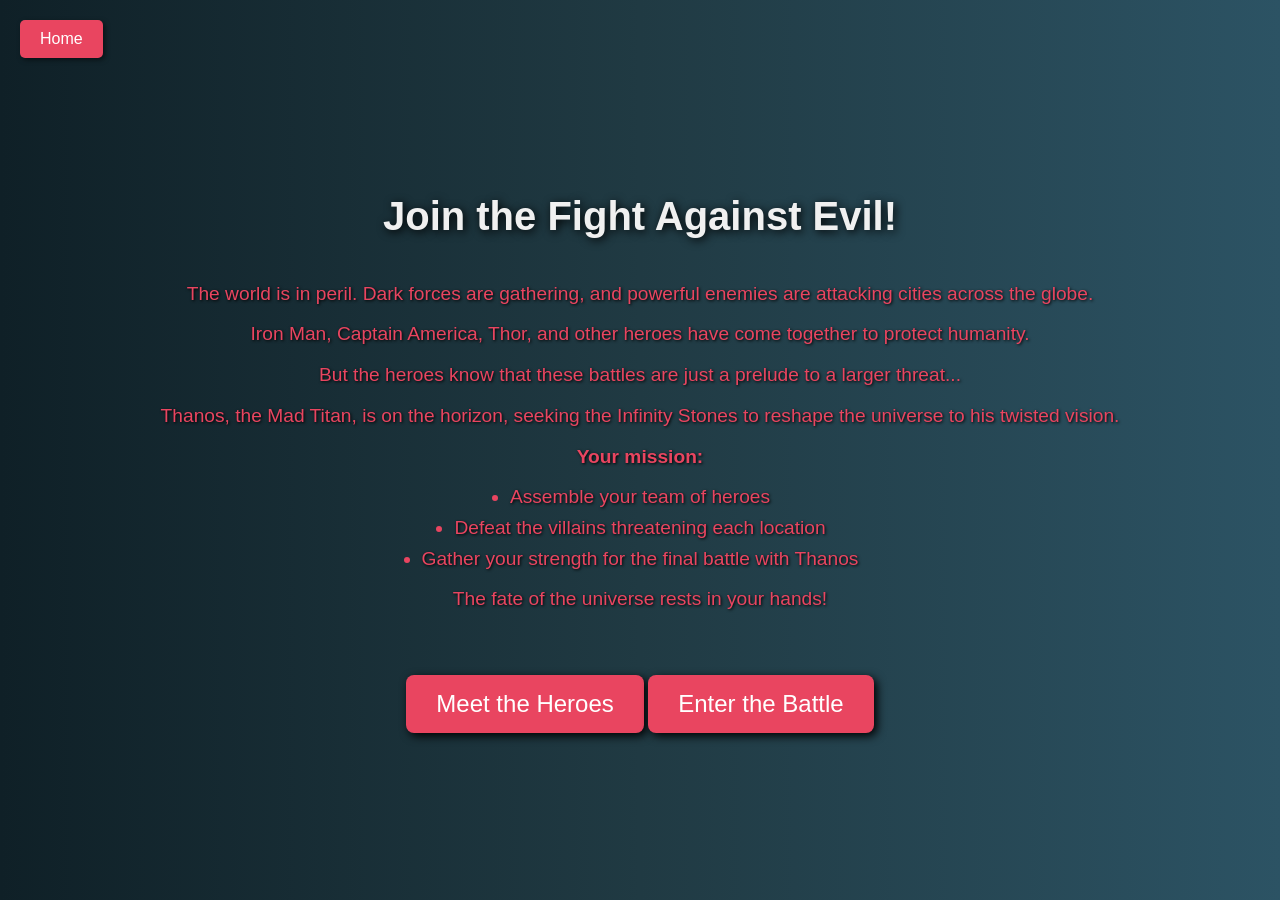
<file: Working Code/templates/arena.html>
<!DOCTYPE html>
<html lang="en">

<head>
    <meta charset="UTF-8">
    <meta name="viewport" content="width=device-width, initial-scale=1.0">
    <title>Marvel Heroes Adventure - Arena</title>
    <style>
        body {
            background: linear-gradient(to right, #0f2027, #203a43, #2c5364);
            color: #f0f0f0;
            font-family: 'Roboto', 'Arial', sans-serif;
            display: flex;
            flex-direction: column;
            align-items: center;
            justify-content: center;
            height: 100vh;
            margin: 0;
            padding: 20px;
            text-align: center;
            box-sizing: border-box;
        }

        h1 {
            font-size: 2.5rem;
            text-shadow: 2px 2px 10px #000;
            margin-bottom: 30px;
            opacity: 0; /* Initially hidden */
            animation: fadeInUp 2s ease-in-out forwards;
        }

        .intro-text {
            font-size: 1.2rem;
            margin-bottom: 20px;
            text-shadow: 1px 1px 3px #000;
            color: #e94560;
            line-height: 1.6;
            opacity: 0; /* Initially hidden */
            animation: fadeInUp 2s ease-in-out forwards;
            animation-delay: 0.5s; /* Delayed start for smoother effect */
        }

        .intro-text p {
            margin: 10px 0;
        }

        ul {
            list-style-type: disc;
            padding-left: 0;
            text-align: center;
            margin: 0 auto;
            display: flex;
            flex-direction: column;
            align-items: center;
        }

        .button-container {
            margin-top: 30px;
        }

        button {
            padding: 15px 30px;
            font-size: 1.5rem;
            color: #fff;
            background-color: #e94560;
            border: none;
            border-radius: 8px;
            cursor: pointer;
            box-shadow: 3px 3px 10px #000;
            transition: background-color 0.3s, transform 0.3s;
        }

        button:hover {
            background-color: #ff306a;
            transform: translateY(-5px);
        }

        button:active {
            transform: translateY(-2px);
            box-shadow: 1px 1px 5px #000;
        }

        .home-button {
            position: absolute;
            top: 20px;
            left: 20px;
            padding: 10px 20px;
            background-color: #e94560;
            color: #fff;
            font-size: 1rem;
            text-decoration: none;
            border-radius: 5px;
            box-shadow: 2px 2px 5px rgba(0, 0, 0, 0.5);
            transition: background-color 0.3s ease, transform 0.2s ease;
        }

        .home-button:hover {
            background-color: #ff306a;
            transform: scale(1.05);
        }

        .home-button:active {
            transform: scale(1);
            box-shadow: 1px 1px 3px rgba(0, 0, 0, 0.5);
        }

        /* Keyframes for text animation */
        @keyframes fadeInUp {
            0% {
                opacity: 0;
                transform: translateY(20px); /* Start slightly lower */
            }
            100% {
                opacity: 1;
                transform: translateY(0); /* End at the original position */
            }
        }
    </style>
</head>

<body>
    <a href="/" class="home-button">Home</a>

    <h1> Join the Fight Against Evil!</h1>
    <div class="intro-text">
        <p>The world is in peril. Dark forces are gathering, and powerful enemies are attacking cities across the globe.</p>
        <p>Iron Man, Captain America, Thor, and other heroes have come together to protect humanity.</p>
        <p>But the heroes know that these battles are just a prelude to a larger threat...</p>
        <p>Thanos, the Mad Titan, is on the horizon, seeking the Infinity Stones to reshape the universe to his twisted vision.</p>

        <p><strong>Your mission:</strong></p>
        <ul>
            <li>Assemble your team of heroes</li>
            <li>Defeat the villains threatening each location</li>
            <li>Gather your strength for the final battle with Thanos</li>
        </ul>

        <p>The fate of the universe rests in your hands!</p>
    </div>

    <div class="button-container">
        <button onclick="window.location.href='/heroes'">Meet the Heroes</button>
        <button onclick="window.location.href='/battle'">Enter the Battle</button>
    </div>

</body>

</html>
</file>
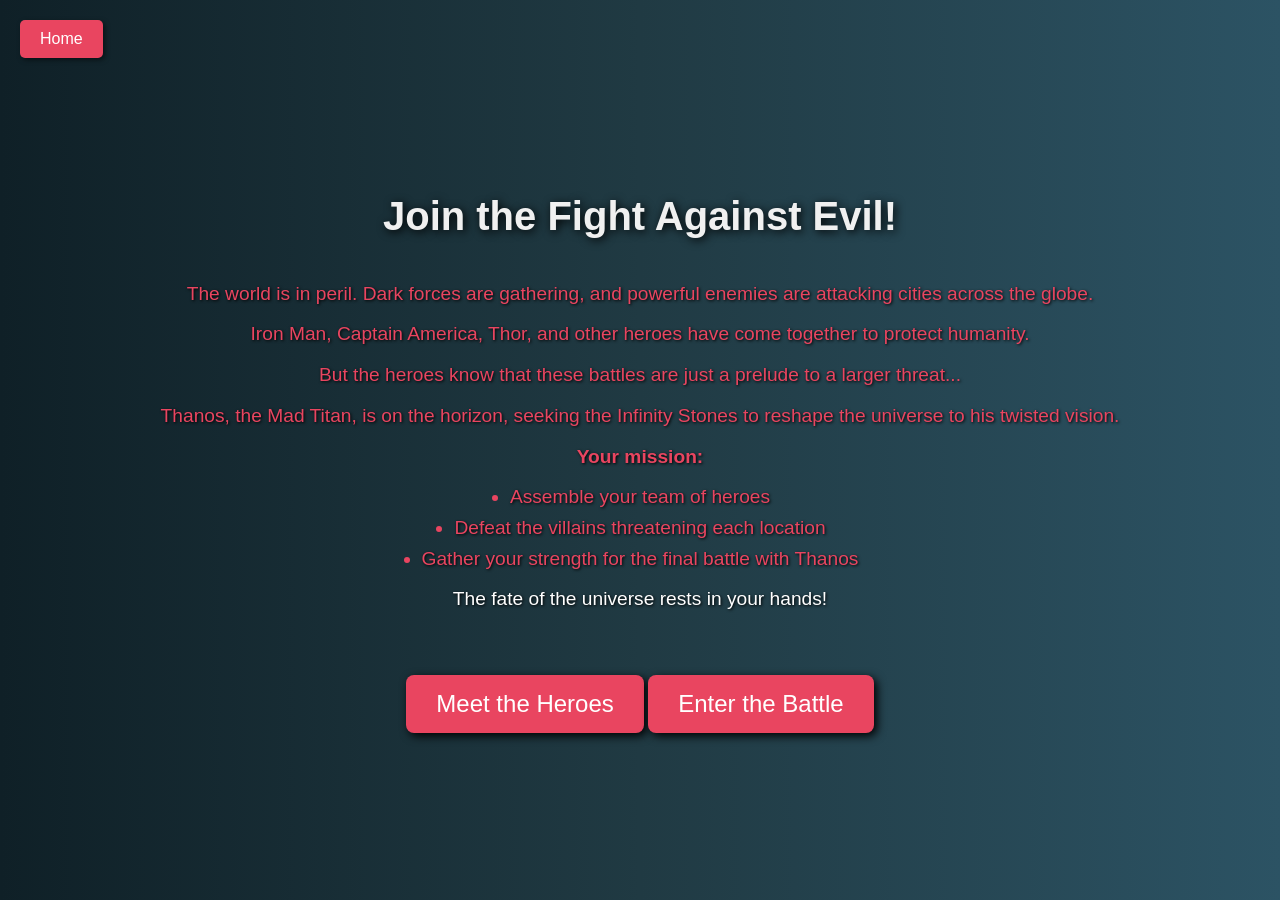
<file: WorkingCode/templates/arena.html>
<!DOCTYPE html>
<html lang="en">

<head>
    <meta charset="UTF-8">
    <meta name="viewport" content="width=device-width, initial-scale=1.0">
    <title>Marvel Heroes Adventure - Arena</title>
    <style>
        body {
            background: linear-gradient(to right, #0f2027, #203a43, #2c5364);
            color: #f0f0f0;
            font-family: 'Roboto', 'Arial', sans-serif;
            display: flex;
            flex-direction: column;
            align-items: center;
            justify-content: center;
            height: 100vh;
            margin: 0;
            padding: 20px;
            text-align: center;
            box-sizing: border-box;
        }

        h1 {
            font-size: 2.5rem;
            text-shadow: 2px 2px 10px #000;
            margin-bottom: 30px;
            opacity: 0; /* Initially hidden */
            animation: fadeInUp 2s ease-in-out forwards;
        }

        .intro-text {
            font-size: 1.2rem;
            margin-bottom: 20px;
            text-shadow: 1px 1px 3px #000;
            color: #e94560;
            line-height: 1.6;
            opacity: 0; /* Initially hidden */
            animation: fadeInUp 2s ease-in-out forwards;
            animation-delay: 0.5s; /* Delayed start for smoother effect */
        }

        .intro-text p {
            margin: 10px 0;
        }

        ul {
            list-style-type: disc;
            padding-left: 0;
            text-align: center;
            margin: 0 auto;
            display: flex;
            flex-direction: column;
            align-items: center;
        }

        .button-container {
            margin-top: 30px;
        }

        button {
            padding: 15px 30px;
            font-size: 1.5rem;
            color: #fff;
            background-color: #e94560;
            border: none;
            border-radius: 8px;
            cursor: pointer;
            box-shadow: 3px 3px 10px #000;
            transition: background-color 0.3s, transform 0.3s;
        }

        button:hover {
            background-color: #ff306a;
            transform: translateY(-5px);
        }

        button:active {
            transform: translateY(-2px);
            box-shadow: 1px 1px 5px #000;
        }

        .home-button {
            position: absolute;
            top: 20px;
            left: 20px;
            padding: 10px 20px;
            background-color: #e94560;
            color: #fff;
            font-size: 1rem;
            text-decoration: none;
            border-radius: 5px;
            box-shadow: 2px 2px 5px rgba(0, 0, 0, 0.5);
            transition: background-color 0.3s ease, transform 0.2s ease;
        }

        .home-button:hover {
            background-color: #ff306a;
            transform: scale(1.05);
        }

        .home-button:active {
            transform: scale(1);
            box-shadow: 1px 1px 3px rgba(0, 0, 0, 0.5);
        }

        /* Keyframes for text animation */
        @keyframes fadeInUp {
            0% {
                opacity: 0;
                transform: translateY(20px); /* Start slightly lower */
            }
            100% {
                opacity: 1;
                transform: translateY(0); /* End at the original position */
            }
        }
    </style>
</head>

<body>
    <a href="/" class="home-button">Home</a>

    <h1> Join the Fight Against Evil!</h1>
    <div class="intro-text">
        <p>The world is in peril. Dark forces are gathering, and powerful enemies are attacking cities across the globe.</p>
        <p>Iron Man, Captain America, Thor, and other heroes have come together to protect humanity.</p>
        <p>But the heroes know that these battles are just a prelude to a larger threat...</p>
        <p>Thanos, the Mad Titan, is on the horizon, seeking the Infinity Stones to reshape the universe to his twisted vision.</p>

        <p><strong>Your mission:</strong></p>
        <ul>
            <li>Assemble your team of heroes</li>
            <li>Defeat the villains threatening each location</li>
            <li>Gather your strength for the final battle with Thanos</li>
        </ul>

        <p style="color: #fff;">The fate of the universe rests in your hands!</p>
    </div>

    <div class="button-container">
        <button onclick="window.location.href='/heroes'">Meet the Heroes</button>
        <button onclick="window.location.href='/battle'">Enter the Battle</button>
    </div>

</body>

</html>
</file>
